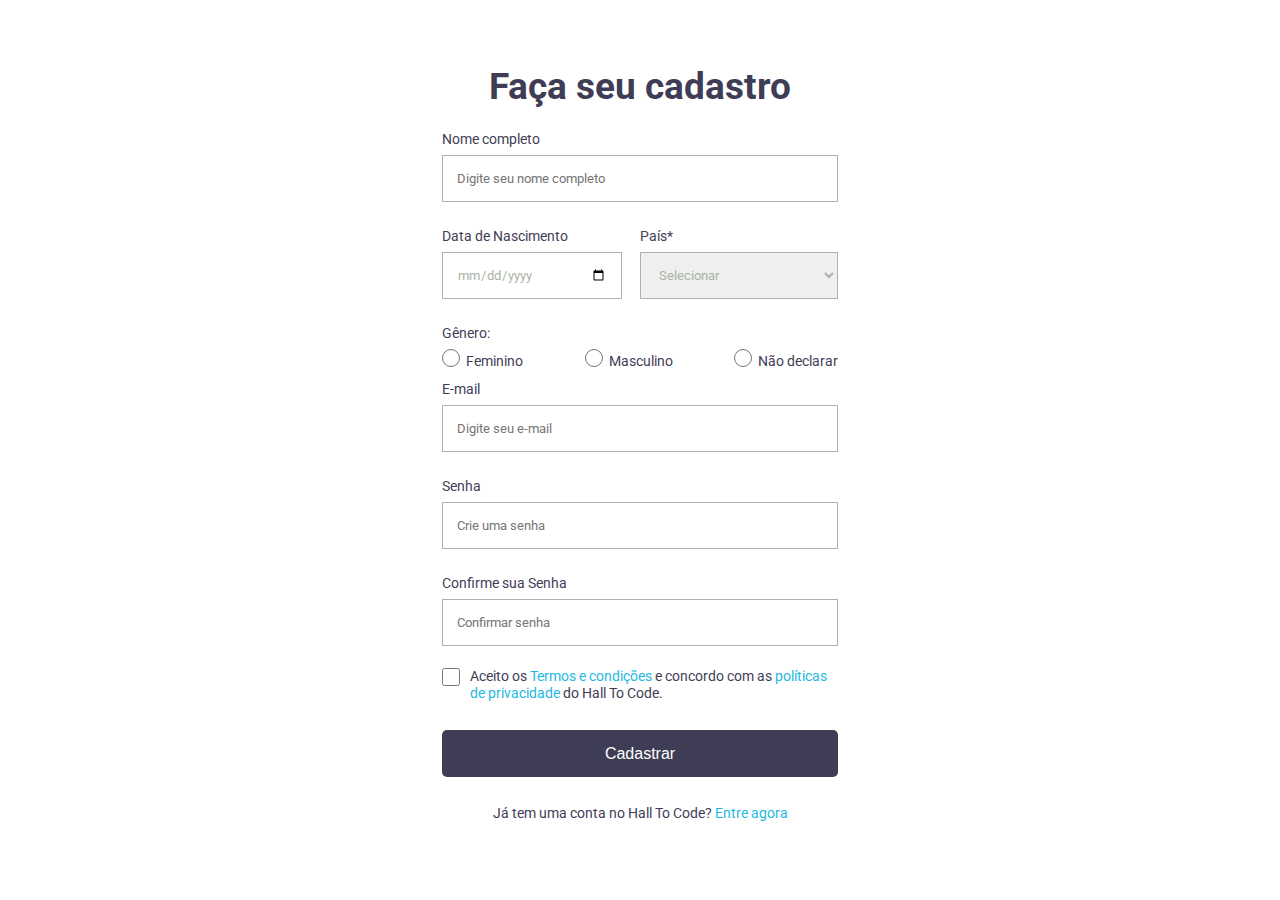
<file: index.html>
<!DOCTYPE html>
<html lang="pt-BR">
  <head>
    <meta charset="UTF-8" />
    <meta http-equiv="X-UA-Compatible" content="IE=edge" />
    <meta name="viewport" content="width=device-width, initial-scale=1.0" />
    <title>HTC - Faça seu cadastro</title>
    <link rel="stylesheet" href="reset.css" />
    <link rel="stylesheet" href="styles.css" />
    <link
      href="https://fonts.googleapis.com/css2?family=Roboto:wght@400;500;700&display=swap"
      rel="stylesheet"
    />
  </head>
  <body>
    <h1>Faça seu cadastro</h1>
    <form>
      <div class="vertical-box">
        <label class="title" for="name-field">Nome completo</label>
        <input
          type="text"
          placeholder="Digite seu nome completo"
          id="name-field"
          required
          class="input-field"
        />
      </div>
      <div class="horizontal-box">
        <div class="vertical-box">
          <label class="title" for="birthday-field">Data de Nascimento</label>
          <input
            class="date-input-field"
            type="date"
            id="birthday-field"
            required
          />
        </div>
        <div class="vertical-box">
          <label class="title" for="country-field">País<span>*</span></label>
          <select class="input-field" class="teste" id="country-field" required>
            <option disabled selected>Selecionar</option>
            <option>Brasil</option>
            <option>Argentina</option>
            <option>Chile</option>
            <option>Uruguai</option>
          </select>
        </div>
      </div>
      <div class="vertical-box">
        <label class="title">Gênero:</label>
        <div class="horizontal-box">
          <div class="radio-box">
            <input
              class="radio-style"
              id="fem-gender-field"
              type="radio"
              name="gender-selection"
              required
            />
            <label class="title" for="fem-gender-field">Feminino</label>
          </div>
          <div class="radio-box">
            <input
              class="radio-style"
              id="masc-gender-field"
              type="radio"
              name="gender-selection"
              required
            />
            <label class="title" for="masc-gender-field">Masculino</label>
          </div>
          <div class="radio-box">
            <input
              class="radio-style"
              id="no-gender-field"
              type="radio"
              name="gender-selection"
              required
            />
            <label class="title" for="no-gender-field">Não declarar</label>
          </div>
        </div>
      </div>
      <div class="vertical-box">
        <label class="title">E-mail</label>
        <input
          class="input-field"
          type="email"
          placeholder="Digite seu e-mail"
          required
        />
      </div>
      <div class="vertical-box">
        <label class="title">Senha</label>
        <input
          class="input-field"
          type="password"
          placeholder="Crie uma senha"
          required
        />
      </div>
      <div class="vertical-box">
        <label class="title">Confirme sua Senha</label>
        <input
          class="input-field"
          type="password"
          placeholder="Confirmar senha"
          required
        />
      </div>
      <div class="horizontal-box">
        <input type="checkbox" required class="checkbox-style" />
        <label class="text"
          >Aceito os <a href="#">Termos e condições</a> e concordo com as
          <a href="#">políticas de privacidade</a> do Hall To Code.</label
        >
      </div>
      <button>Cadastrar</button>
    </form>
    <p class="text">
      Já tem uma conta no Hall To Code? <a href="/login.html">Entre agora</a>
    </p>
  </body>
</html>
</file>
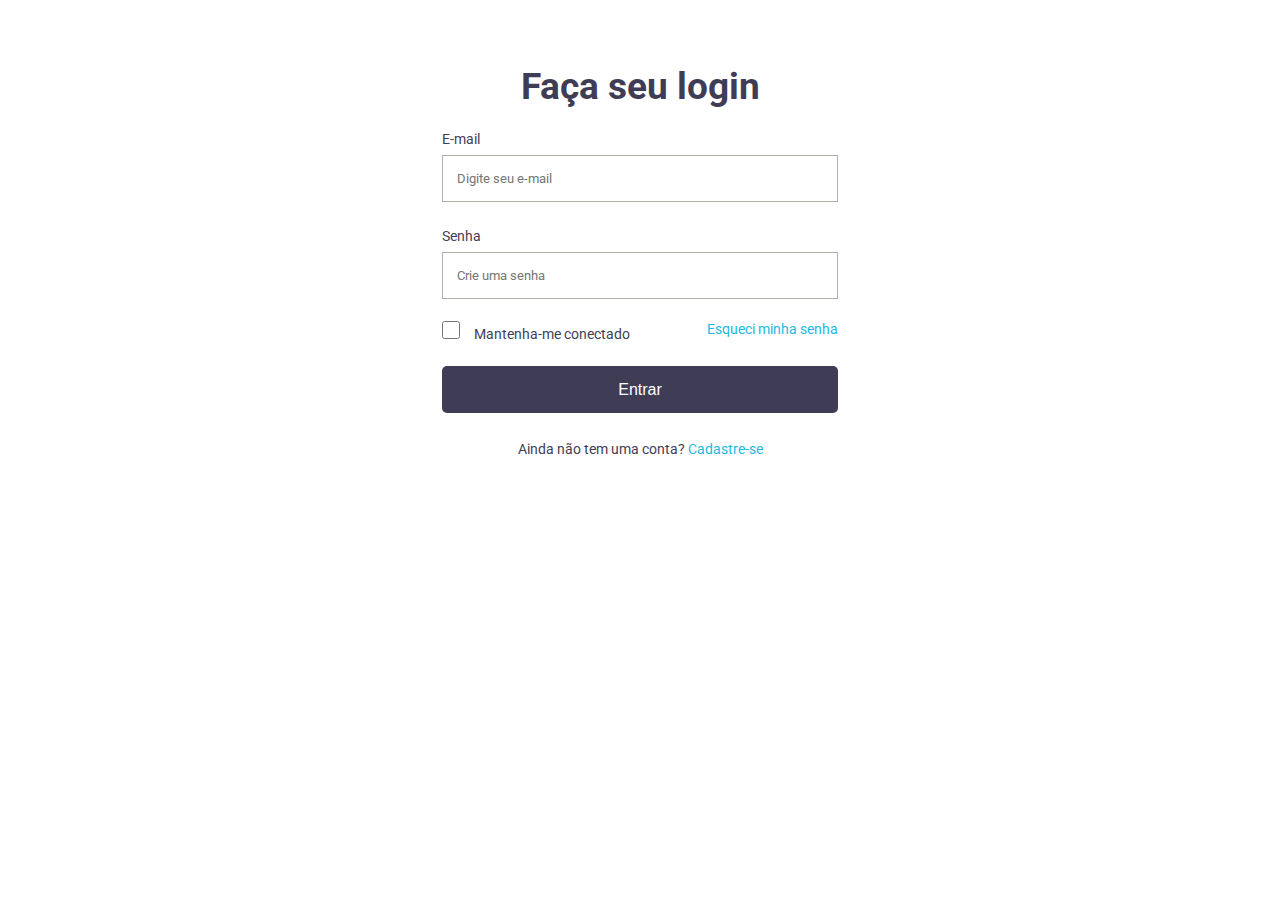
<file: login.html>
<!DOCTYPE html>
<html lang="pt-BR">
  <head>
    <meta charset="UTF-8" />
    <meta http-equiv="X-UA-Compatible" content="IE=edge" />
    <meta name="viewport" content="width=device-width, initial-scale=1.0" />
    <title>HTC - Faça seu login</title>
    <link rel="stylesheet" href="/reset.css" />
    <link rel="stylesheet" href="/styles.css" />
    <link
      href="https://fonts.googleapis.com/css2?family=Roboto:wght@400;500;700&display=swap"
      rel="stylesheet"
    />
  </head>
  <body>
    <h1>Faça seu login</h1>
    <form>
      <div class="vertical-box">
        <label class="title">E-mail</label>
        <input
          class="input-field"
          type="email"
          placeholder="Digite seu e-mail"
          required
        />
      </div>
      <div class="vertical-box">
        <label class="title">Senha</label>
        <input
          class="input-field"
          type="password"
          placeholder="Crie uma senha"
          required
        />
      </div>
      <div class="horizontal-box">
        <div>
          <input type="checkbox" required class="checkbox-style"/>
          <label class="text">Mantenha-me conectado</label>
        </div>
        <a class="text" href="password-reset.html">Esqueci minha senha</a>
      </div>
      <button>Entrar</button>
    </form>
    <p class="text">Ainda não tem uma conta? <a href="/index.html">Cadastre-se</a></p>
  </body>
</html>
</file>
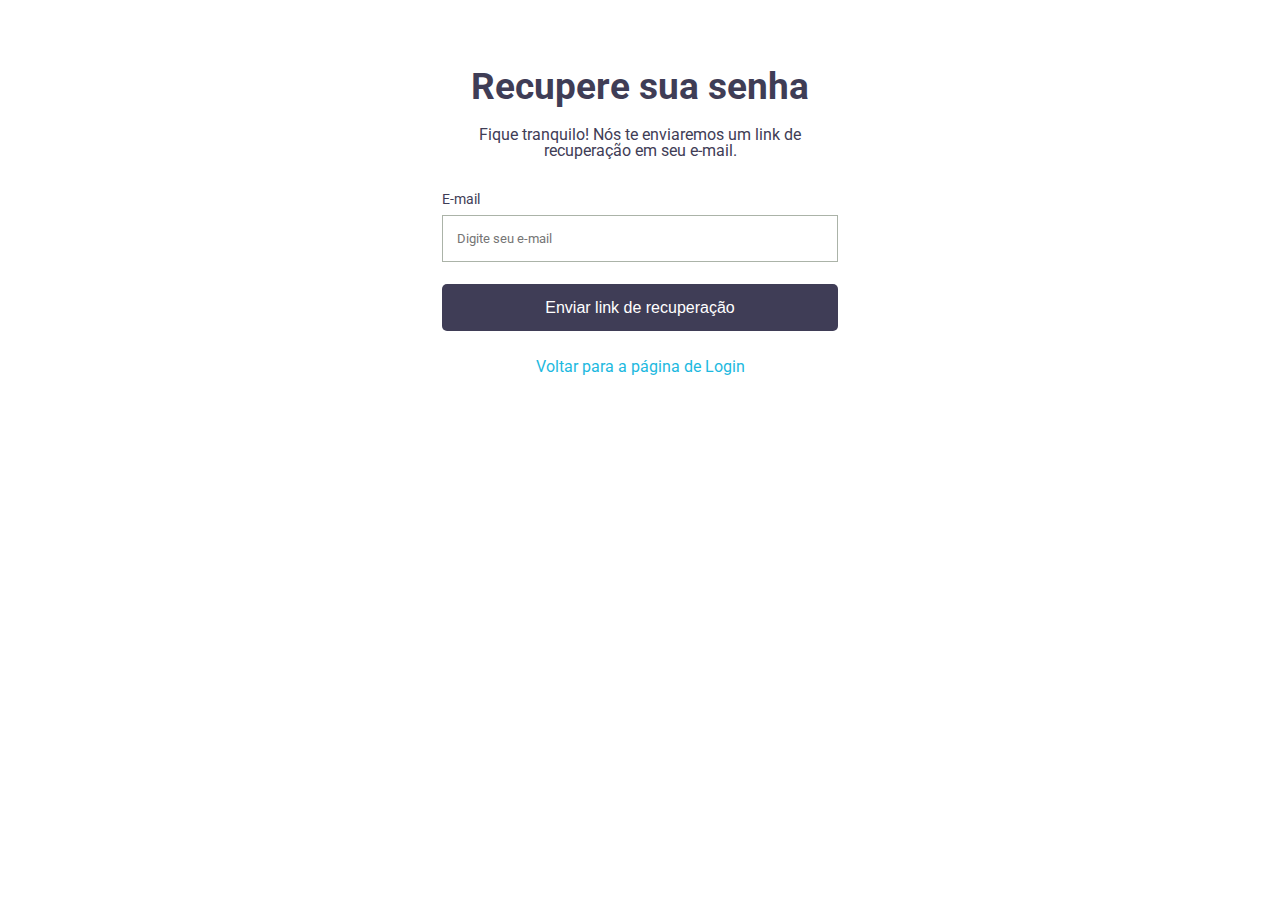
<file: password-reset.html>
<!DOCTYPE html>
<html lang="pt-BR">
  <head>
    <meta charset="UTF-8" />
    <meta http-equiv="X-UA-Compatible" content="IE=edge" />
    <meta name="viewport" content="width=device-width, initial-scale=1.0" />
    <title>HTC - Recupere sua senha</title>
    <link rel="stylesheet" href="/reset.css" />
    <link rel="stylesheet" href="/styles.css" />
    <link
      href="https://fonts.googleapis.com/css2?family=Roboto:wght@400;500;700&display=swap"
      rel="stylesheet"
    />
  </head>
  <body>
    <h1>Recupere sua senha</h1>
    <form>
      <span class="">Fique tranquilo! Nós te enviaremos um link de recuperação em seu e-mail.</span>
      <div class="vertical-box">
        <label class="title">E-mail</label>
        <input
          class="input-field"
          type="email"
          placeholder="Digite seu e-mail"
          required
        />
      <button>Enviar link de recuperação</button>
    </form>
    <a href="login.html">Voltar para a página de Login</a>
  </body>
</html>
</file>
<file: styles.css>
body {
  font-family: "Roboto";
  display: flex;
  flex-direction: column;
  align-items: center;
  color: #3F3D56;
  padding-top: 68px;
}

h1 {
  font-size: 37px;
  margin-bottom: 22px;
  font-weight: 700;
}

form{
  display: flex;
  flex-direction: column;
  align-items: center;
  width: 396px;
}

.vertical-box{
  display: flex;
  flex-direction: column;
  width: 100%;
}

.horizontal-box{
  display: flex;
  flex-direction: row;
  width: 100%;
  justify-content: space-between;
}

.title {
  font-size: 14px;
  line-height: 24px;
  margin-bottom: 4px;
}

.input-field {
  border-color: #abb3a8;
  border-style: solid;
  border-width: 1px;
  width: 100%;
  height: 47px;
  padding: 12px 14px;
  margin-bottom: 22px;
  box-sizing: border-box;
  color: #abb3a8;
  font-family: "Roboto", sans-serif;
}

.date-input-field {
  border-color: #abb3a8;
  border-style: solid;
  border-width: 1px;
  height: 47px;
  padding: 12px 14px;
  margin-bottom: 22px;
  margin-right: 18px;
  box-sizing: border-box;
  color: #abb3a8;
  font-family: "Roboto", sans-serif;
}

form span{
margin-bottom: 28px;
text-align: center;
}

.radio-box{
  display: flex;
  justify-content: center;
}

.radio-style{
  height: 18px;
  width: 18px;
  margin: 0 6px 0 0;
  box-sizing: border-box;
  }

.checkbox-style{
  min-width: 18px;
  height: 18px;
  border-radius: 0px;
  margin: 0 10px 0 0;
  }

a{
  color: #1DB9E0;
  text-align: center;
  text-decoration: none;
}

button{
  width: 100%;
  height: 47px;
  border-radius: 5px;
  border: 0;
  background-color: #3F3D56;
  color: white;
  font-weight: 500;
  font-size: 16px;
  margin-bottom: 28px;
  transition: 100ms;
}

button:hover{
  background-color: #abb3a8;
  color: #3F3D56;
  cursor: pointer;
  box-shadow: 2px 2px 5px;
}

.text{
  font-size: 14px;
  line-height: 17px;
  margin-bottom: 28px;
}
</file>
